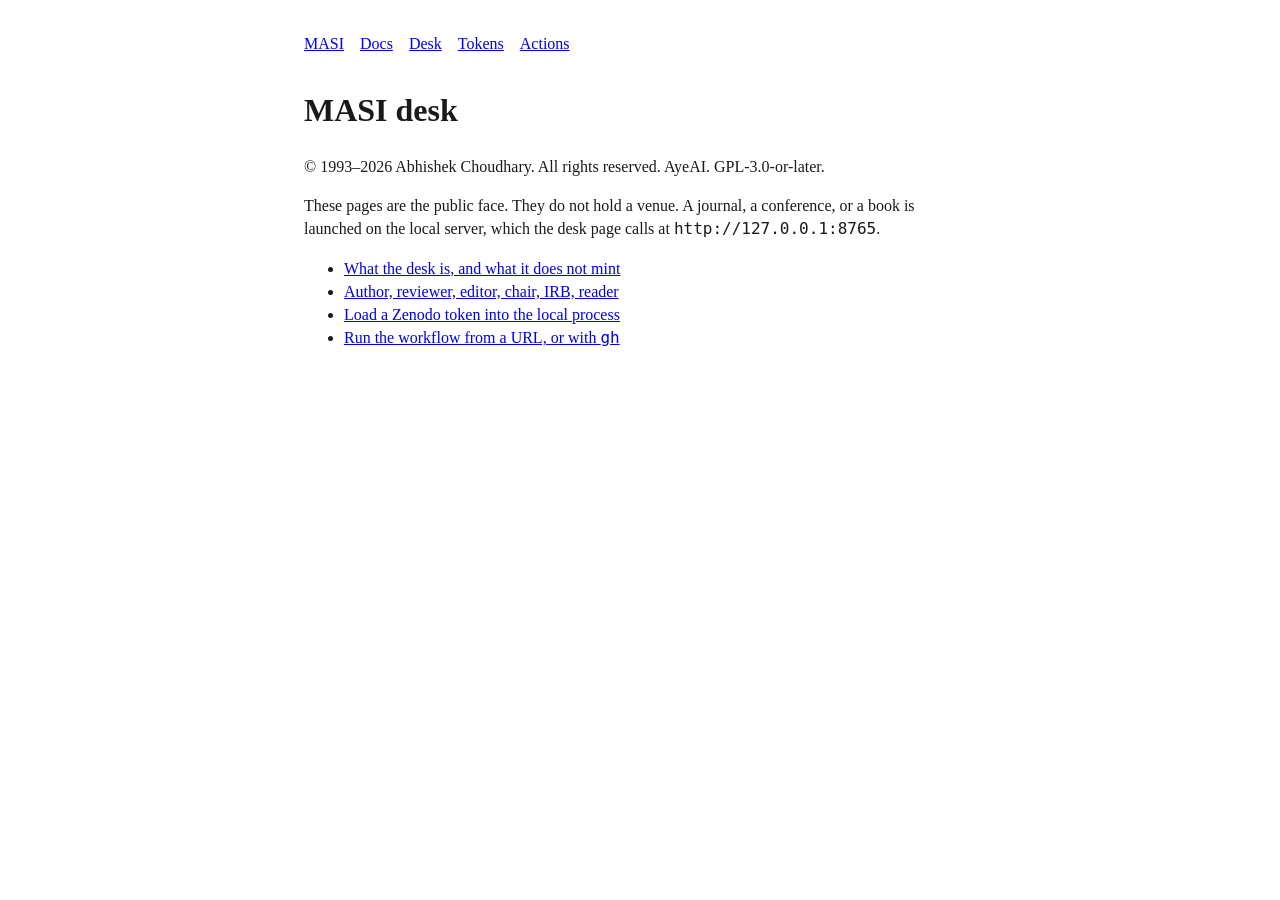
<file: web/index.html>
<!DOCTYPE html>
<html lang="en">
<head>
<meta charset="utf-8">
<title>MASI</title>
<link rel="stylesheet" href="site.css">
</head>
<body>
<header><a href="index.html">MASI</a> <a href="docs.html">Docs</a> <a href="desk.html">Desk</a> <a href="tokens.html">Tokens</a> <a href="actions.html">Actions</a></header>
<main>
<h1>MASI desk</h1>
<p>© 1993–2026 Abhishek Choudhary. All rights reserved. AyeAI. GPL-3.0-or-later.</p>
<p>These pages are the public face. They do not hold a venue. A journal, a conference, or a book is launched on the local server, which the desk page calls at <code>http://127.0.0.1:8765</code>.</p>
<ul>
<li><a href="docs.html">What the desk is, and what it does not mint</a></li>
<li><a href="desk.html">Author, reviewer, editor, chair, IRB, reader</a></li>
<li><a href="tokens.html">Load a Zenodo token into the local process</a></li>
<li><a href="actions.html">Run the workflow from a URL, or with <code>gh</code></a></li>
</ul>
</main>
</body>
</html>
</file>
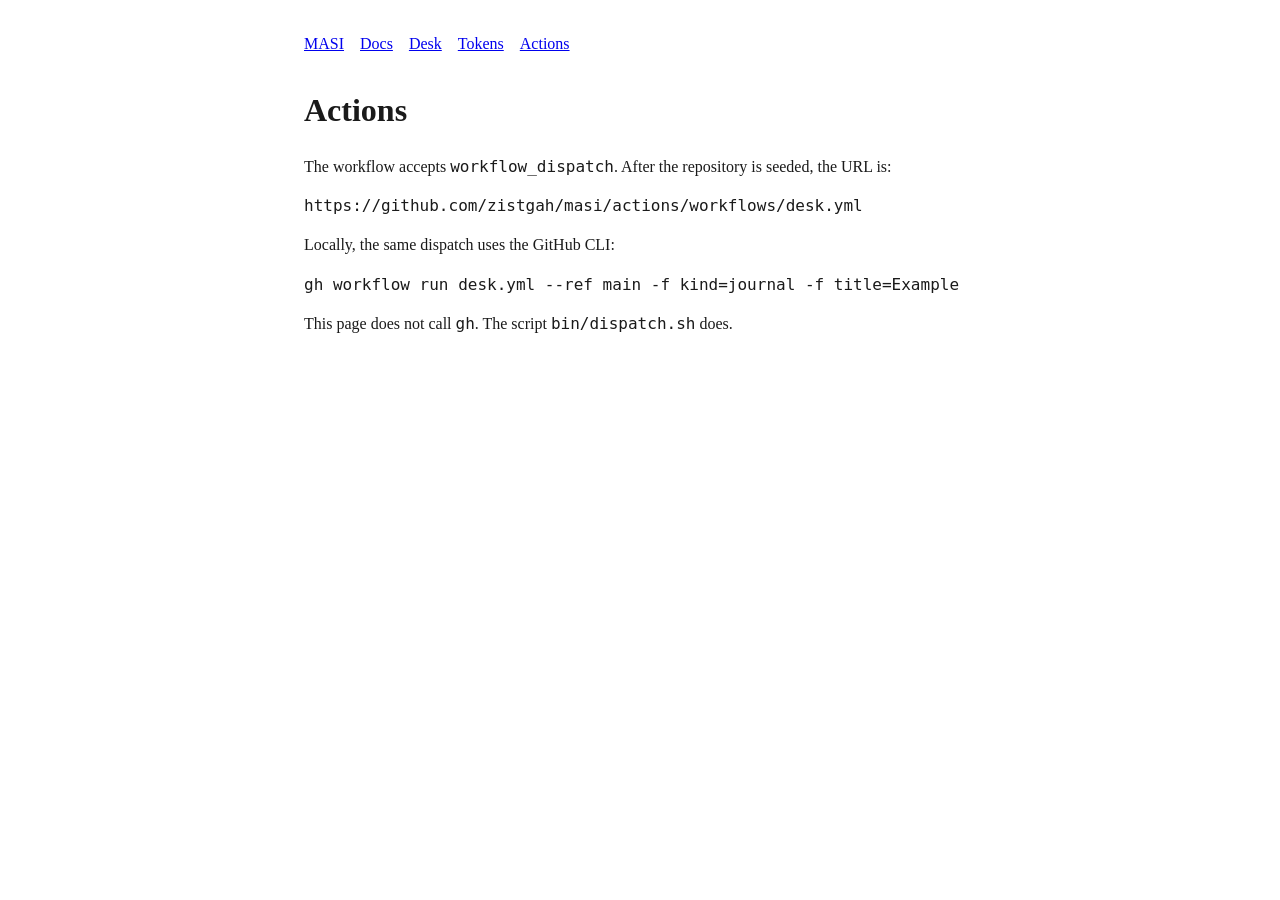
<file: web/actions.html>
<!DOCTYPE html>
<html lang="en">
<head>
<!-- © 1993–2026 Abhishek Choudhary. All rights reserved. AyeAI. --><meta charset="utf-8"><title>Actions</title><link rel="stylesheet" href="site.css"></head>
<body>
<header><a href="index.html">MASI</a> <a href="docs.html">Docs</a> <a href="desk.html">Desk</a> <a href="tokens.html">Tokens</a> <a href="actions.html">Actions</a></header>
<main>
<h1>Actions</h1>
<p>The workflow accepts <code>workflow_dispatch</code>. After the repository is seeded, the URL is:</p>
<pre>https://github.com/zistgah/masi/actions/workflows/desk.yml</pre>
<p>Locally, the same dispatch uses the GitHub CLI:</p>
<pre>gh workflow run desk.yml --ref main -f kind=journal -f title=Example</pre>
<p>This page does not call <code>gh</code>. The script <code>bin/dispatch.sh</code> does.</p>
</main>
</body>
</html>
</file>
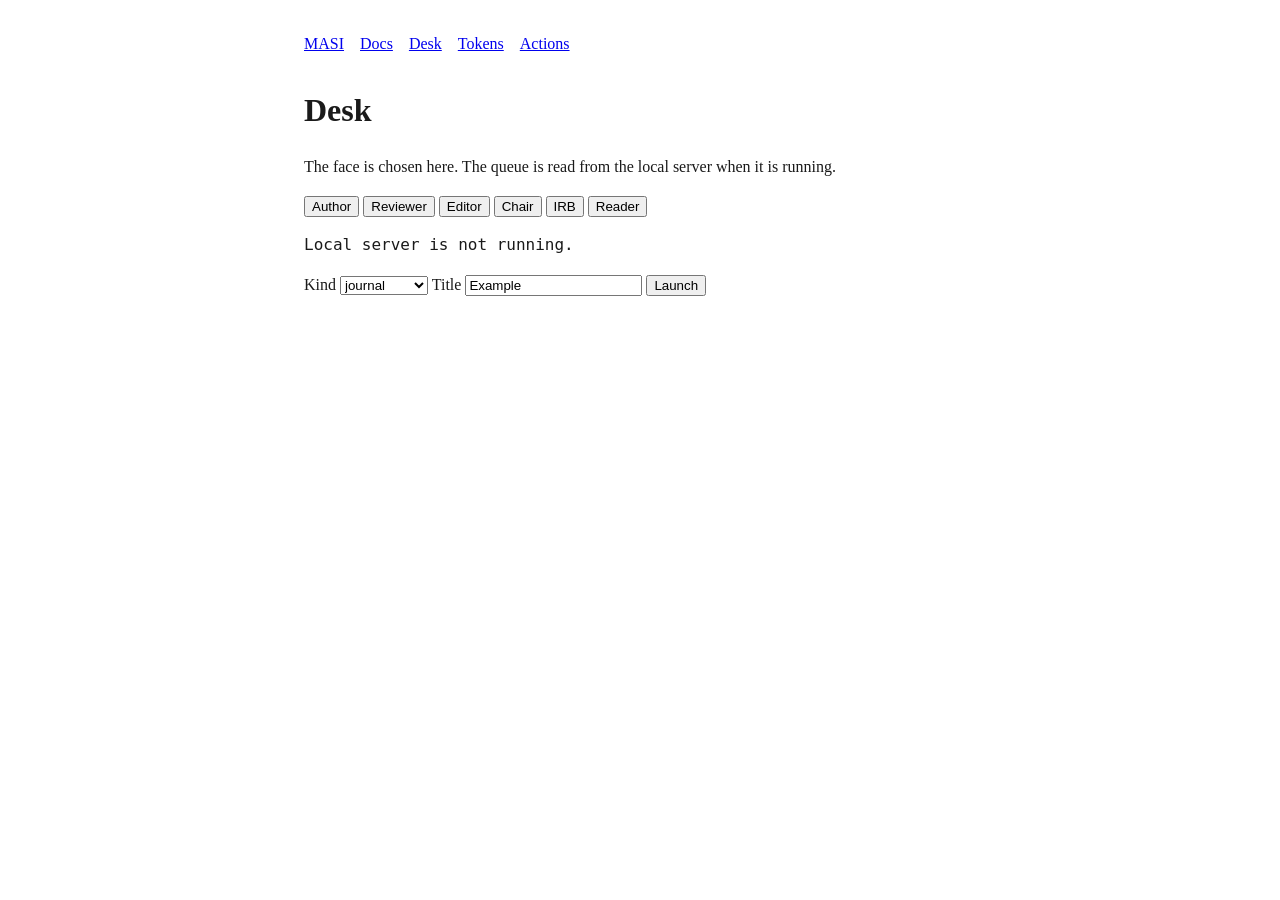
<file: web/desk.html>
<!DOCTYPE html>
<html lang="en">
<head>
<!-- © 1993–2026 Abhishek Choudhary. All rights reserved. AyeAI. --><meta charset="utf-8"><title>MASI desk</title><link rel="stylesheet" href="site.css"></head>
<body>
<header><a href="index.html">MASI</a> <a href="docs.html">Docs</a> <a href="desk.html">Desk</a> <a href="tokens.html">Tokens</a> <a href="actions.html">Actions</a></header>
<main>
<h1>Desk</h1>
<p>The face is chosen here. The queue is read from the local server when it is running.</p>
<nav>
<button data-face="author">Author</button>
<button data-face="reviewer">Reviewer</button>
<button data-face="editor">Editor</button>
<button data-face="chair">Chair</button>
<button data-face="irb">IRB</button>
<button data-face="reader">Reader</button>
</nav>
<pre id="out">Not connected.</pre>
<form id="launch">
<label>Kind <select name="kind"><option>journal</option><option>conference</option><option>book</option></select></label>
<label>Title <input name="title" value="Example"></label>
<button type="submit">Launch</button>
</form>
</main>
<script type="module">
import { saltedHash, gateG3 } from "./masi.js";
const out = document.getElementById("out");
const base = "http://127.0.0.1:8765";
document.querySelectorAll("button[data-face]").forEach(button => {
  button.onclick = () => { out.textContent = button.dataset.face; };
});
fetch(base + "/api/health").then(r => r.json()).then(data => {
  out.textContent = JSON.stringify(data, null, 2);
}).catch(() => { out.textContent = "Local server is not running."; });
document.getElementById("launch").onsubmit = async (event) => {
  event.preventDefault();
  const body = {kind: event.target.kind.value, title: event.target.title.value, actor: "editor", owner: "person"};
  const response = await fetch(base + "/api/launch", {method: "POST", headers: {"Content-Type": "application/json"}, body: JSON.stringify(body)});
  out.textContent = JSON.stringify(await response.json(), null, 2);
};
const hash = await saltedHash("10.5281/example", "not-shown");
const blocked = gateG3({facts: {patent_unfiled: true}}, true);
out.dataset.hash = hash.slice(0, 8);
out.dataset.g3 = blocked;
</script>
</body>
</html>
</file>
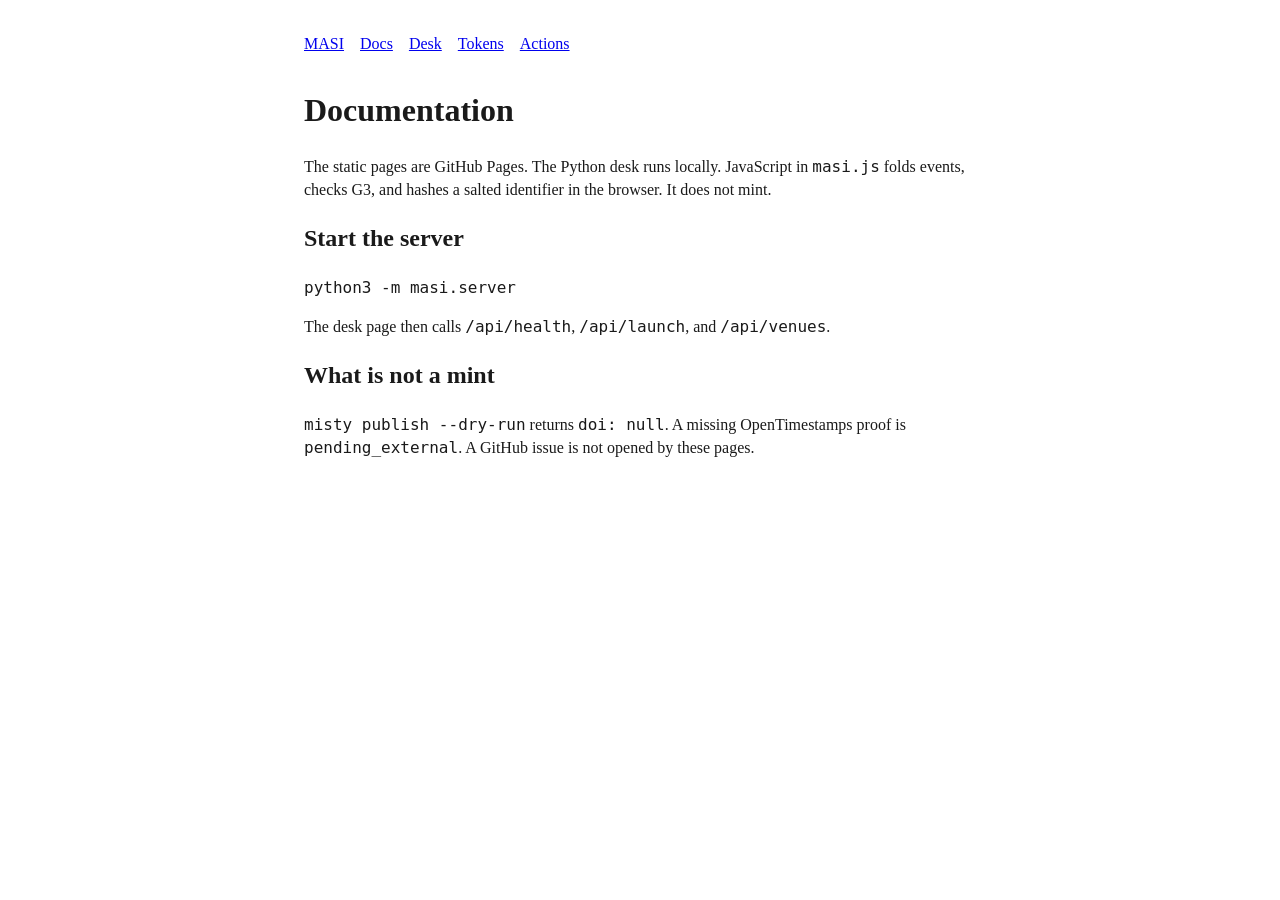
<file: web/docs.html>
<!DOCTYPE html>
<html lang="en">
<head>
<!-- © 1993–2026 Abhishek Choudhary. All rights reserved. AyeAI. --><meta charset="utf-8"><title>MASI docs</title><link rel="stylesheet" href="site.css"></head>
<body>
<header><a href="index.html">MASI</a> <a href="docs.html">Docs</a> <a href="desk.html">Desk</a> <a href="tokens.html">Tokens</a> <a href="actions.html">Actions</a></header>
<main>
<h1>Documentation</h1>
<p>The static pages are GitHub Pages. The Python desk runs locally. JavaScript in <code>masi.js</code> folds events, checks G3, and hashes a salted identifier in the browser. It does not mint.</p>
<h2>Start the server</h2>
<pre>python3 -m masi.server</pre>
<p>The desk page then calls <code>/api/health</code>, <code>/api/launch</code>, and <code>/api/venues</code>.</p>
<h2>What is not a mint</h2>
<p><code>misty publish --dry-run</code> returns <code>doi: null</code>. A missing OpenTimestamps proof is <code>pending_external</code>. A GitHub issue is not opened by these pages.</p>
</main>
</body>
</html>
</file>
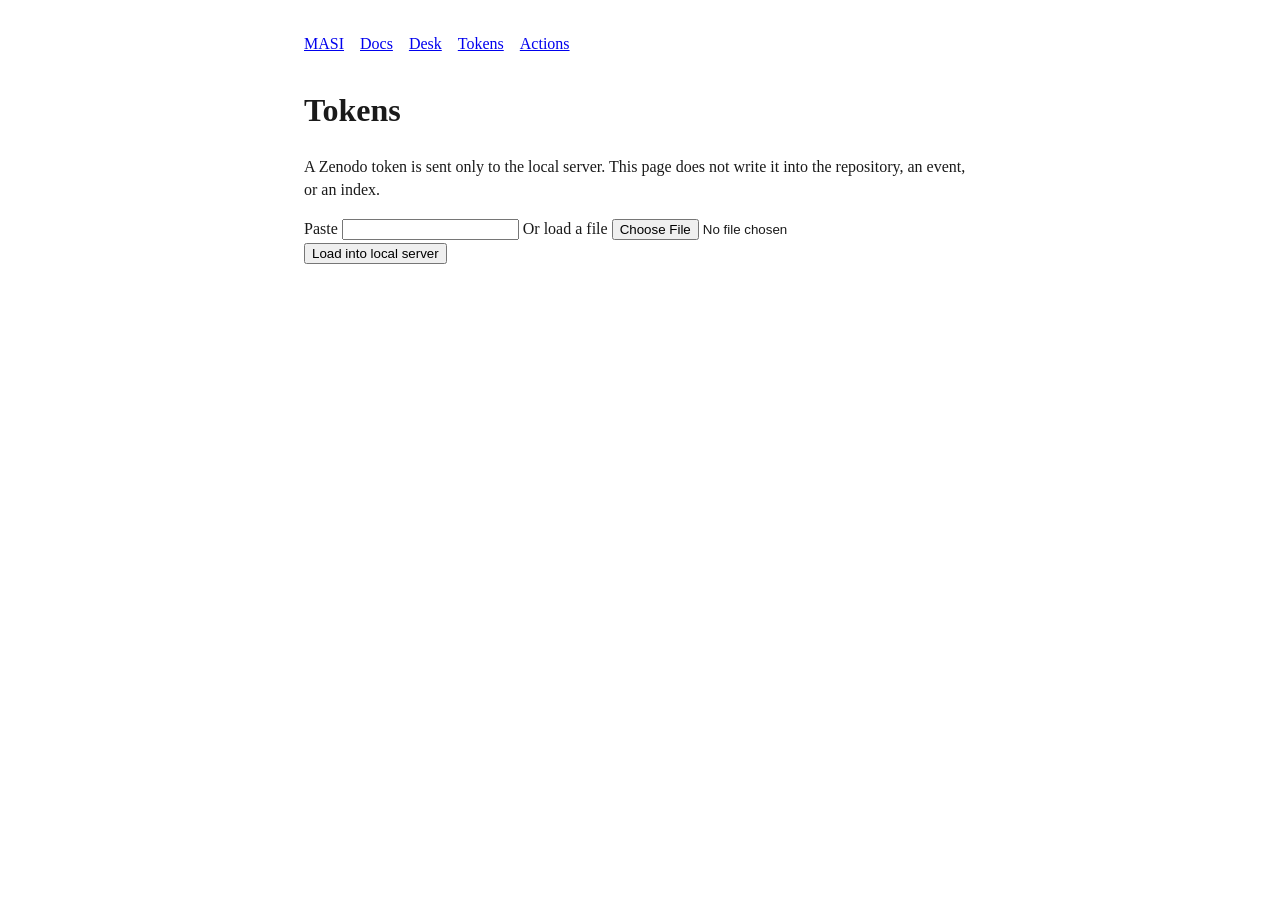
<file: web/tokens.html>
<!DOCTYPE html>
<html lang="en">
<head>
<!-- © 1993–2026 Abhishek Choudhary. All rights reserved. AyeAI. --><meta charset="utf-8"><title>Tokens</title><link rel="stylesheet" href="site.css"></head>
<body>
<header><a href="index.html">MASI</a> <a href="docs.html">Docs</a> <a href="desk.html">Desk</a> <a href="tokens.html">Tokens</a> <a href="actions.html">Actions</a></header>
<main>
<h1>Tokens</h1>
<p>A Zenodo token is sent only to the local server. This page does not write it into the repository, an event, or an index.</p>
<form id="token">
<label>Paste <input name="zenodo" type="password" autocomplete="off"></label>
<label>Or load a file <input name="file" type="file"></label>
<button type="submit">Load into local server</button>
</form>
<pre id="out"></pre>
</main>
<script>
const out = document.getElementById("out");
document.getElementById("token").onsubmit = async (event) => {
  event.preventDefault();
  let value = event.target.zenodo.value;
  const file = event.target.file.files[0];
  if (file) value = (await file.text()).trim();
  const response = await fetch("http://127.0.0.1:8765/api/token", {
    method: "POST", headers: {"Content-Type": "application/json"}, body: JSON.stringify({zenodo: value})
  });
  out.textContent = JSON.stringify(await response.json(), null, 2);
  event.target.zenodo.value = "";
};
</script>
</body>
</html>
</file>
<file: web/site.css>
/* © 1993–2026 Abhishek Choudhary. All rights reserved. AyeAI. */
body { font-family: Georgia, serif; max-width: 42rem; margin: 2rem auto; padding: 0 1rem; line-height: 1.45; color: #1a1a1a; }
header { display: flex; gap: 1rem; margin-bottom: 2rem; }
code, pre { font-family: ui-monospace, monospace; }
</file>
